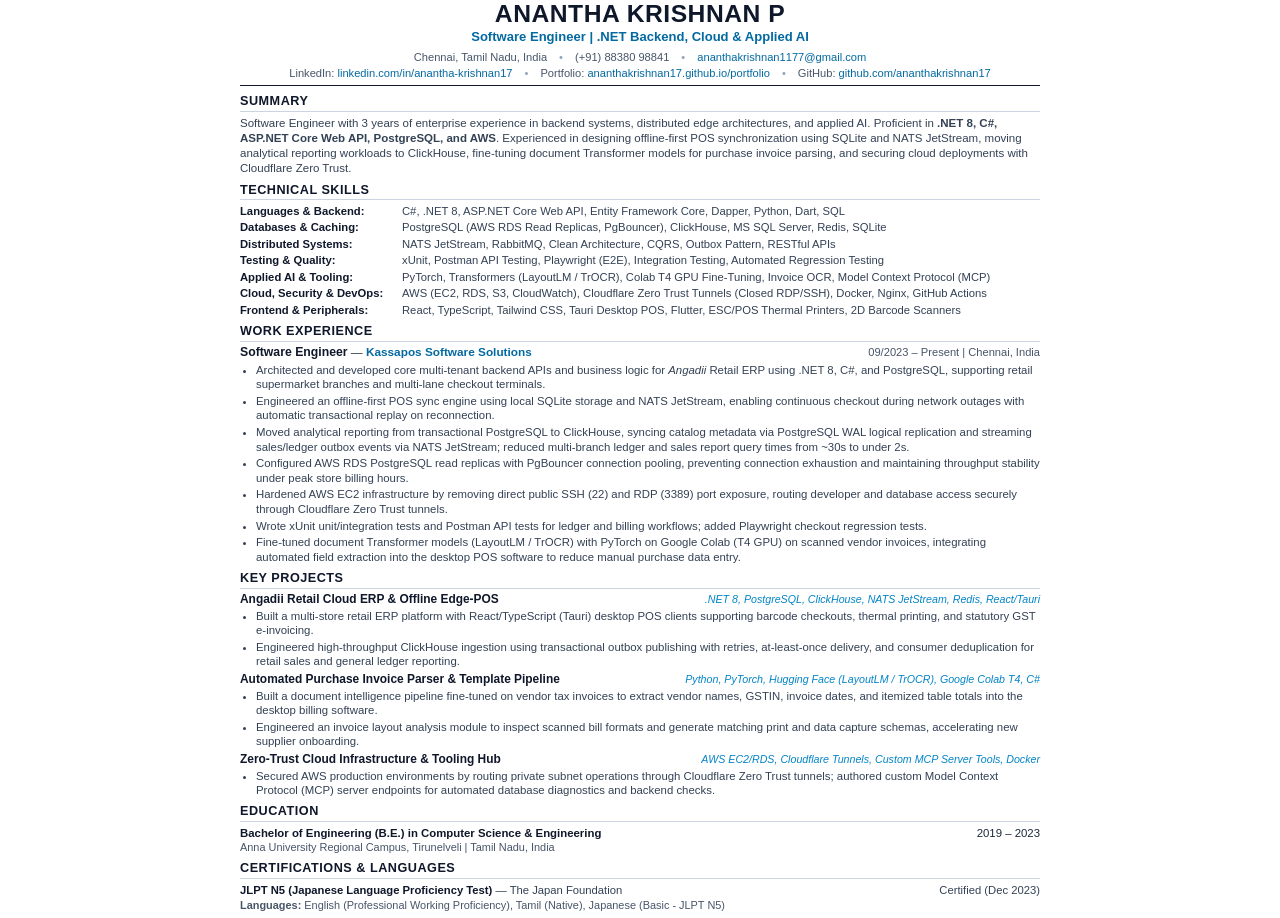
<file: Ananthakrishnan_ATS_Resume.html>
<!DOCTYPE html>
<html lang="en">
<head>
  <meta charset="UTF-8">
  <meta name="viewport" content="width=device-width, initial-scale=1.0">
  <title>Anantha Krishnan P - Software Engineer (.NET Backend, Cloud & Applied AI) Resume</title>
  <style>
    @page {
      size: A4 portrait;
      margin: 9mm 12mm 9mm 12mm;
    }
    
    * {
      box-sizing: border-box;
      margin: 0;
      padding: 0;
    }

    body {
      font-family: -apple-system, BlinkMacSystemFont, "Segoe UI", Roboto, "Helvetica Neue", Arial, sans-serif;
      font-size: 8.85pt;
      line-height: 1.28;
      color: #1e293b;
      background: #ffffff;
      -webkit-print-color-adjust: exact;
      print-color-adjust: exact;
    }

    .resume-container {
      width: 100%;
      max-width: 800px;
      margin: 0 auto;
    }

    /* Header */
    .header {
      text-align: center;
      border-bottom: 1.5px solid #0f172a;
      padding-bottom: 5px;
      margin-bottom: 7px;
    }

    .candidate-name {
      font-size: 18.5pt;
      font-weight: 700;
      letter-spacing: 0.5px;
      color: #0f172a;
      text-transform: uppercase;
      line-height: 1.1;
      margin-bottom: 2px;
    }

    .candidate-role {
      font-size: 9.8pt;
      font-weight: 600;
      color: #0369a1;
      margin-bottom: 4px;
    }

    .contact-row {
      display: flex;
      justify-content: center;
      flex-wrap: wrap;
      gap: 5px 12px;
      font-size: 8.35pt;
      color: #475569;
    }

    .contact-item a {
      color: #0369a1;
      text-decoration: none;
      font-weight: 500;
    }

    .contact-sep {
      color: #94a3b8;
    }

    /* Sections - Pure Linear Flow */
    .section {
      margin-bottom: 6px;
    }

    .section-title {
      font-size: 9.5pt;
      font-weight: 700;
      text-transform: uppercase;
      color: #0f172a;
      letter-spacing: 0.5px;
      border-bottom: 1px solid #cbd5e1;
      padding-bottom: 1.5px;
      margin-bottom: 3.5px;
    }

    /* Summary */
    .summary-text {
      text-align: left;
      color: #334155;
      font-size: 8.65pt;
      line-height: 1.30;
    }

    /* Skills - With Aligned Continuation Lines */
    .skills-block {
      display: flex;
      flex-direction: column;
      gap: 2.2px;
      font-size: 8.45pt;
    }

    .skill-line {
      display: flex;
      align-items: baseline;
      color: #334155;
      line-height: 1.27;
    }

    .skill-label {
      flex: 0 0 162px;
      font-weight: 600;
      color: #0f172a;
    }

    .skill-val {
      flex: 1;
    }

    /* Experience */
    .exp-item {
      margin-bottom: 4px;
    }

    .exp-header {
      display: flex;
      justify-content: space-between;
      align-items: baseline;
      margin-bottom: 2px;
    }

    .exp-role-title {
      font-size: 9.2pt;
      font-weight: 600;
      color: #0f172a;
    }

    .exp-company {
      font-weight: 600;
      color: #0369a1;
    }

    .exp-date-loc {
      font-size: 8.35pt;
      color: #475569;
      text-align: right;
    }

    .bullet-list {
      list-style-type: disc;
      margin-left: 16px;
      padding-left: 0;
      margin-top: 1px;
    }

    .bullet-list li {
      margin-bottom: 2.2px;
      color: #334155;
      font-size: 8.55pt;
      text-align: left;
      line-height: 1.27;
    }

    /* Projects */
    .proj-item {
      margin-bottom: 3.5px;
    }

    .proj-header {
      display: flex;
      justify-content: space-between;
      align-items: baseline;
      margin-bottom: 1px;
    }

    .proj-title {
      font-size: 8.95pt;
      font-weight: 600;
      color: #0f172a;
    }

    .proj-tech {
      font-size: 8pt;
      color: #0284c7;
      font-style: italic;
    }

    /* Education & Certifications - Linear Blocks */
    .edu-block {
      margin-bottom: 2px;
    }

    .edu-row {
      display: flex;
      justify-content: space-between;
      align-items: baseline;
      font-size: 8.55pt;
    }

    .edu-degree {
      font-weight: 600;
      color: #0f172a;
    }

    .edu-inst {
      color: #475569;
      font-size: 8.2pt;
    }

    .cert-row {
      display: flex;
      justify-content: space-between;
      align-items: baseline;
      font-size: 8.45pt;
      color: #334155;
      margin-bottom: 1.5px;
    }

    .cert-name {
      font-weight: 600;
      color: #0f172a;
    }

    @media print {
      body {
        background: #ffffff;
      }
      .resume-container {
        max-width: 100%;
      }
    }
  </style>
</head>
<body>

  <div class="resume-container">
    
    <!-- HEADER -->
    <header class="header">
      <h1 class="candidate-name">Anantha Krishnan P</h1>
      <div class="candidate-role">Software Engineer | .NET Backend, Cloud &amp; Applied AI</div>
      <div class="contact-row" style="margin-bottom: 2px;">
        <span class="contact-item">Chennai, Tamil Nadu, India</span>
        <span class="contact-sep">&bull;</span>
        <span class="contact-item">(+91) 88380 98841</span>
        <span class="contact-sep">&bull;</span>
        <span class="contact-item"><a href="mailto:ananthakrishnan1177@gmail.com">ananthakrishnan1177@gmail.com</a></span>
      </div>
      <div class="contact-row">
        <span class="contact-item">LinkedIn: <a href="https://linkedin.com/in/anantha-krishnan17" target="_blank">linkedin.com/in/anantha-krishnan17</a></span>
        <span class="contact-sep">&bull;</span>
        <span class="contact-item">Portfolio: <a href="https://ananthakrishnan17.github.io/portfolio/" target="_blank">ananthakrishnan17.github.io/portfolio</a></span>
        <span class="contact-sep">&bull;</span>
        <span class="contact-item">GitHub: <a href="https://github.com/ananthakrishnan17" target="_blank">github.com/ananthakrishnan17</a></span>
      </div>
    </header>

    <!-- PROFESSIONAL SUMMARY -->
    <section class="section">
      <h2 class="section-title">Summary</h2>
      <p class="summary-text">
        Software Engineer with 3 years of enterprise experience in backend systems, distributed edge architectures, and applied AI. Proficient in <strong>.NET 8, C#, ASP.NET Core Web API, PostgreSQL, and AWS</strong>. Experienced in designing offline-first POS synchronization using SQLite and NATS JetStream, moving analytical reporting workloads to ClickHouse, fine-tuning document Transformer models for purchase invoice parsing, and securing cloud deployments with Cloudflare Zero Trust.
      </p>
    </section>

    <!-- TECHNICAL SKILLS -->
    <section class="section">
      <h2 class="section-title">Technical Skills</h2>
      <div class="skills-block">
        <div class="skill-line">
          <span class="skill-label">Languages &amp; Backend:</span>
          <span class="skill-val">C#, .NET 8, ASP.NET Core Web API, Entity Framework Core, Dapper, Python, Dart, SQL</span>
        </div>
        <div class="skill-line">
          <span class="skill-label">Databases &amp; Caching:</span>
          <span class="skill-val">PostgreSQL (AWS RDS Read Replicas, PgBouncer), ClickHouse, MS SQL Server, Redis, SQLite</span>
        </div>
        <div class="skill-line">
          <span class="skill-label">Distributed Systems:</span>
          <span class="skill-val">NATS JetStream, RabbitMQ, Clean Architecture, CQRS, Outbox Pattern, RESTful APIs</span>
        </div>
        <div class="skill-line">
          <span class="skill-label">Testing &amp; Quality:</span>
          <span class="skill-val">xUnit, Postman API Testing, Playwright (E2E), Integration Testing, Automated Regression Testing</span>
        </div>
        <div class="skill-line">
          <span class="skill-label">Applied AI &amp; Tooling:</span>
          <span class="skill-val">PyTorch, Transformers (LayoutLM / TrOCR), Colab T4 GPU Fine-Tuning, Invoice OCR, Model Context Protocol (MCP)</span>
        </div>
        <div class="skill-line">
          <span class="skill-label">Cloud, Security &amp; DevOps:</span>
          <span class="skill-val">AWS (EC2, RDS, S3, CloudWatch), Cloudflare Zero Trust Tunnels (Closed RDP/SSH), Docker, Nginx, GitHub Actions</span>
        </div>
        <div class="skill-line">
          <span class="skill-label">Frontend &amp; Peripherals:</span>
          <span class="skill-val">React, TypeScript, Tailwind CSS, Tauri Desktop POS, Flutter, ESC/POS Thermal Printers, 2D Barcode Scanners</span>
        </div>
      </div>
    </section>

    <!-- WORK EXPERIENCE -->
    <section class="section">
      <h2 class="section-title">Work Experience</h2>
      <div class="exp-item">
        <div class="exp-header">
          <div>
            <span class="exp-role-title">Software Engineer</span> &mdash; 
            <span class="exp-company">Kassapos Software Solutions</span>
          </div>
          <div class="exp-date-loc">09/2023 &ndash; Present | Chennai, India</div>
        </div>
        <ul class="bullet-list">
          <li>Architected and developed core multi-tenant backend APIs and business logic for <em>Angadii</em> Retail ERP using .NET 8, C#, and PostgreSQL, supporting retail supermarket branches and multi-lane checkout terminals.</li>
          <li>Engineered an offline-first POS sync engine using local SQLite storage and NATS JetStream, enabling continuous checkout during network outages with automatic transactional replay on reconnection.</li>
          <li>Moved analytical reporting from transactional PostgreSQL to ClickHouse, syncing catalog metadata via PostgreSQL WAL logical replication and streaming sales/ledger outbox events via NATS JetStream; reduced multi-branch ledger and sales report query times from ~30s to under 2s.</li>
          <li>Configured AWS RDS PostgreSQL read replicas with PgBouncer connection pooling, preventing connection exhaustion and maintaining throughput stability under peak store billing hours.</li>
          <li>Hardened AWS EC2 infrastructure by removing direct public SSH (22) and RDP (3389) port exposure, routing developer and database access securely through Cloudflare Zero Trust tunnels.</li>
          <li>Wrote xUnit unit/integration tests and Postman API tests for ledger and billing workflows; added Playwright checkout regression tests.</li>
          <li>Fine-tuned document Transformer models (LayoutLM / TrOCR) with PyTorch on Google Colab (T4 GPU) on scanned vendor invoices, integrating automated field extraction into the desktop POS software to reduce manual purchase data entry.</li>
        </ul>
      </div>
    </section>

    <!-- KEY PROJECTS -->
    <section class="section">
      <h2 class="section-title">Key Projects</h2>
      
      <div class="proj-item">
        <div class="proj-header">
          <span class="proj-title">Angadii Retail Cloud ERP &amp; Offline Edge-POS</span>
          <span class="proj-tech">.NET 8, PostgreSQL, ClickHouse, NATS JetStream, Redis, React/Tauri</span>
        </div>
        <ul class="bullet-list">
          <li>Built a multi-store retail ERP platform with React/TypeScript (Tauri) desktop POS clients supporting barcode checkouts, thermal printing, and statutory GST e-invoicing.</li>
          <li>Engineered high-throughput ClickHouse ingestion using transactional outbox publishing with retries, at-least-once delivery, and consumer deduplication for retail sales and general ledger reporting.</li>
        </ul>
      </div>

      <div class="proj-item">
        <div class="proj-header">
          <span class="proj-title">Automated Purchase Invoice Parser &amp; Template Pipeline</span>
          <span class="proj-tech">Python, PyTorch, Hugging Face (LayoutLM / TrOCR), Google Colab T4, C#</span>
        </div>
        <ul class="bullet-list">
          <li>Built a document intelligence pipeline fine-tuned on vendor tax invoices to extract vendor names, GSTIN, invoice dates, and itemized table totals into the desktop billing software.</li>
          <li>Engineered an invoice layout analysis module to inspect scanned bill formats and generate matching print and data capture schemas, accelerating new supplier onboarding.</li>
        </ul>
      </div>

      <div class="proj-item">
        <div class="proj-header">
          <span class="proj-title">Zero-Trust Cloud Infrastructure &amp; Tooling Hub</span>
          <span class="proj-tech">AWS EC2/RDS, Cloudflare Tunnels, Custom MCP Server Tools, Docker</span>
        </div>
        <ul class="bullet-list">
          <li>Secured AWS production environments by routing private subnet operations through Cloudflare Zero Trust tunnels; authored custom Model Context Protocol (MCP) server endpoints for automated database diagnostics and backend checks.</li>
        </ul>
      </div>
    </section>

    <!-- EDUCATION -->
    <section class="section">
      <h2 class="section-title">Education</h2>
      <div class="edu-block">
        <div class="edu-row">
          <span class="edu-degree">Bachelor of Engineering (B.E.) in Computer Science &amp; Engineering</span>
          <span>2019 &ndash; 2023</span>
        </div>
        <div class="edu-inst">Anna University Regional Campus, Tirunelveli | Tamil Nadu, India</div>
      </div>
    </section>

    <!-- CERTIFICATIONS & LANGUAGES -->
    <section class="section">
      <h2 class="section-title">Certifications &amp; Languages</h2>
      <div class="cert-row">
        <span><strong class="cert-name">JLPT N5 (Japanese Language Proficiency Test)</strong> &mdash; The Japan Foundation</span>
        <span>Certified (Dec 2023)</span>
      </div>
      <div style="font-size: 8.2pt; color: #475569; margin-top: 1.5px;">
        <strong>Languages:</strong> English (Professional Working Proficiency), Tamil (Native), Japanese (Basic - JLPT N5)
      </div>
    </section>

  </div>

</body>
</html>
</file>
